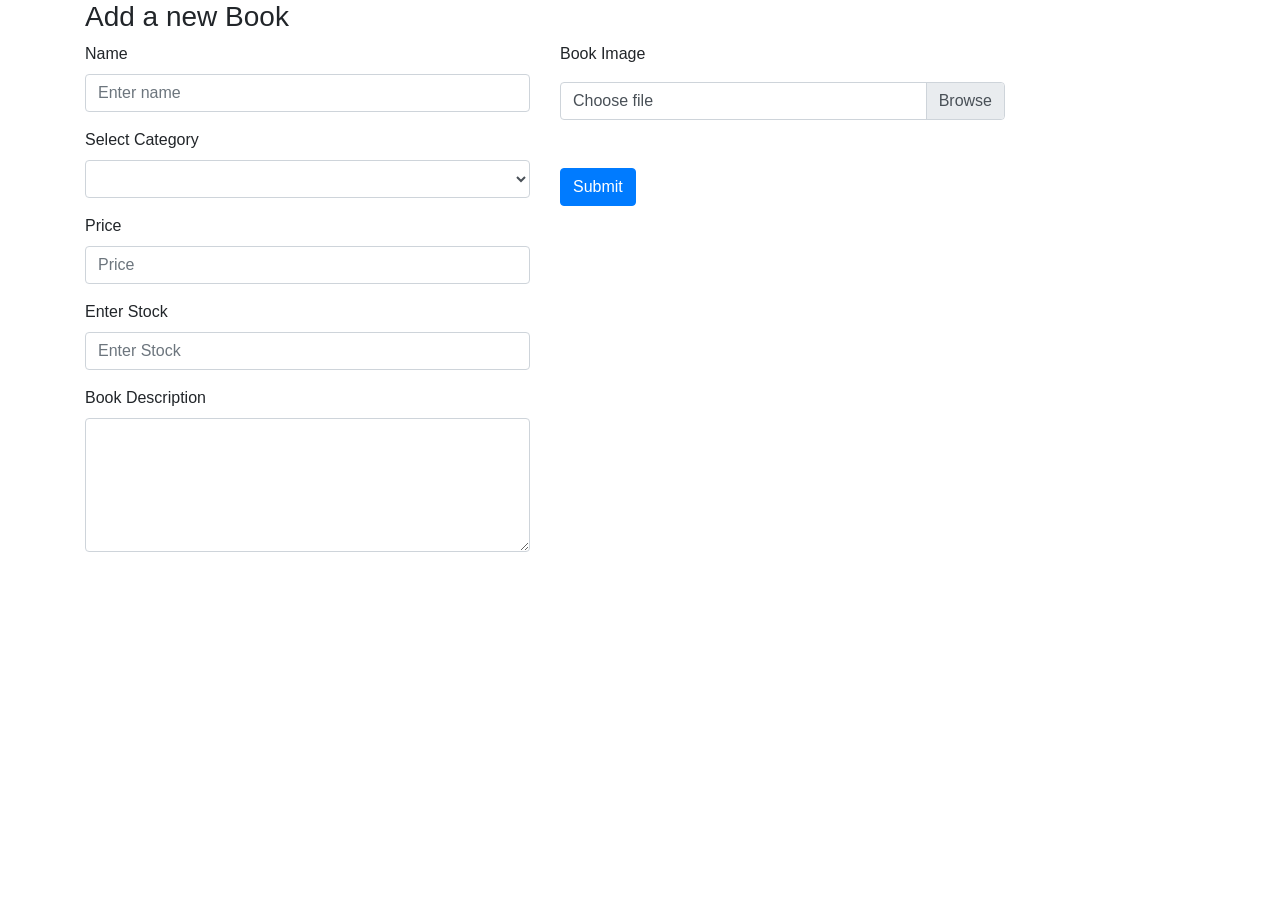
<file: src/main/resources/templates/addBook.html>
<!doctype html>
<html lang="en" xmlns:th="http://www.thymeleaf.org">
<head>
    <meta charset="UTF-8">
    <meta name="viewport"
          content="width=device-width, user-scalable=no, initial-scale=1.0, maximum-scale=1.0, minimum-scale=1.0">
    <meta http-equiv="X-UA-Compatible" content="ie=edge">
    <link rel="stylesheet" href="https://stackpath.bootstrapcdn.com/bootstrap/4.4.1/css/bootstrap.min.css"
          integrity="sha384-Vkoo8x4CGsO3+Hhxv8T/Q5PaXtkKtu6ug5TOeNV6gBiFeWPGFN9MuhOf23Q9Ifjh" crossorigin="anonymous">
    <link rel="stylesheet" href="https://use.fontawesome.com/releases/v5.7.0/css/all.css"
          integrity="sha384-lZN37f5QGtY3VHgisS14W3ExzMWZxybE1SJSEsQp9S+oqd12jhcu+A56Ebc1zFSJ" crossorigin="anonymous">
    <title>Document</title>
</head>
<body>

<div class="container">
    <h3>Add a new Book</h3>
    <form th:action="@{/admin/books/addbook}" method="post" th:object="${book}" enctype="multipart/form-data">
        <div class="row">
            <div class="col-sm-5">

                <input type="hidden" name="id" th:field="*{book_id}">
                <div class="form-group">
                    <label for="name">Name</label>
                    <input type="text" class="form-control" required th:field="*{book_name}" name="name" id="name"
                           placeholder="Enter name">

                </div>
                <div class="form-group">
                    <label for="category">Select Category</label>
                    <select class="form-control" th:field="*{Category}" id="category" name="category">
                       <option th:each="ur: ${allCategory}" th:value="${ur}"  th:text="${ur}"/>
                    </select>
                </div>
                <div class="form-group">
                    <label for="price">Price</label>
                    <input type="number" class="form-control" required th:field="*{price}" name="price" id="price"
                           placeholder="Price">
                </div>
                <div class="form-group">
                    <label for="weight">Enter Stock</label>
                    <input type="number" class="form-control" required th:field="*{Stock_Unit}" name="weight" id="weight"
                           placeholder="Enter Stock">
                </div>
                <div class="form-group">
                    <label for="description">Book Description</label>
                    <textarea class="form-control" rows="5" th:field="*{book_desc}" name="description" id="description"></textarea>
                </div>
            </div>
            <div class="col-sm-5">
                <p>Book Image</p>
                <div class="custom-file">
                    <input type="file"  class="custom-file-input" name="file" id="formFile" accept="image/png,image/jpg,image/jpeg" />
                    <label class="custom-file-label" for="productImage">Choose file</label>
                </div>
                <!-- <div class="form-group">
                    <img src="#" id="imgPreview" height="100px" width="100px" th:src="@{${'/productImages/' + productDTO.imageName}}" style="margin-top: 20px" alt=" ">
                </div> -->
                <!-- <input type="hidden" name="imgName" th:value="${productDTO.imageName}"> -->
                <br/>
                <br/>
                <br/>
                <button type="submit" class="btn btn-primary">Submit</button>
            </div>
        </div>
    </form>
</div>


<script src="https://code.jquery.com/jquery-3.4.1.slim.min.js"
        integrity="sha384-J6qa4849blE2+poT4WnyKhv5vZF5SrPo0iEjwBvKU7imGFAV0wwj1yYfoRSJoZ+n"
        crossorigin="anonymous"></script>
<script src="https://cdn.jsdelivr.net/npm/popper.js@1.16.0/dist/umd/popper.min.js"
        integrity="sha384-Q6E9RHvbIyZFJoft+2mJbHaEWldlvI9IOYy5n3zV9zzTtmI3UksdQRVvoxMfooAo"
        crossorigin="anonymous"></script>
<script src="https://stackpath.bootstrapcdn.com/bootstrap/4.4.1/js/bootstrap.min.js"
        integrity="sha384-wfSDF2E50Y2D1uUdj0O3uMBJnjuUD4Ih7YwaYd1iqfktj0Uod8GCExl3Og8ifwB6"
        crossorigin="anonymous"></script>
<script>
    function readURL(input){
        if(input.files && input.files[0]){
            var reader = new FileReader();
            reader.onload = function(e){
                $('#imgPreview').attr('src', e.target.result).width(100).height(100);
            }
            reader.readAsDataURL(input.files[0])
        }
    }
    $('#productImage').change(function(){
        readURL(this);
    });
    $(".custom-file-input").on("change", function() {
        var fileName = $(this).val().split("\\").pop();
        $(this).siblings(".custom-file-label").addClass("selected").html(fileName);
    });
</script>
</body>
</html>
</file>
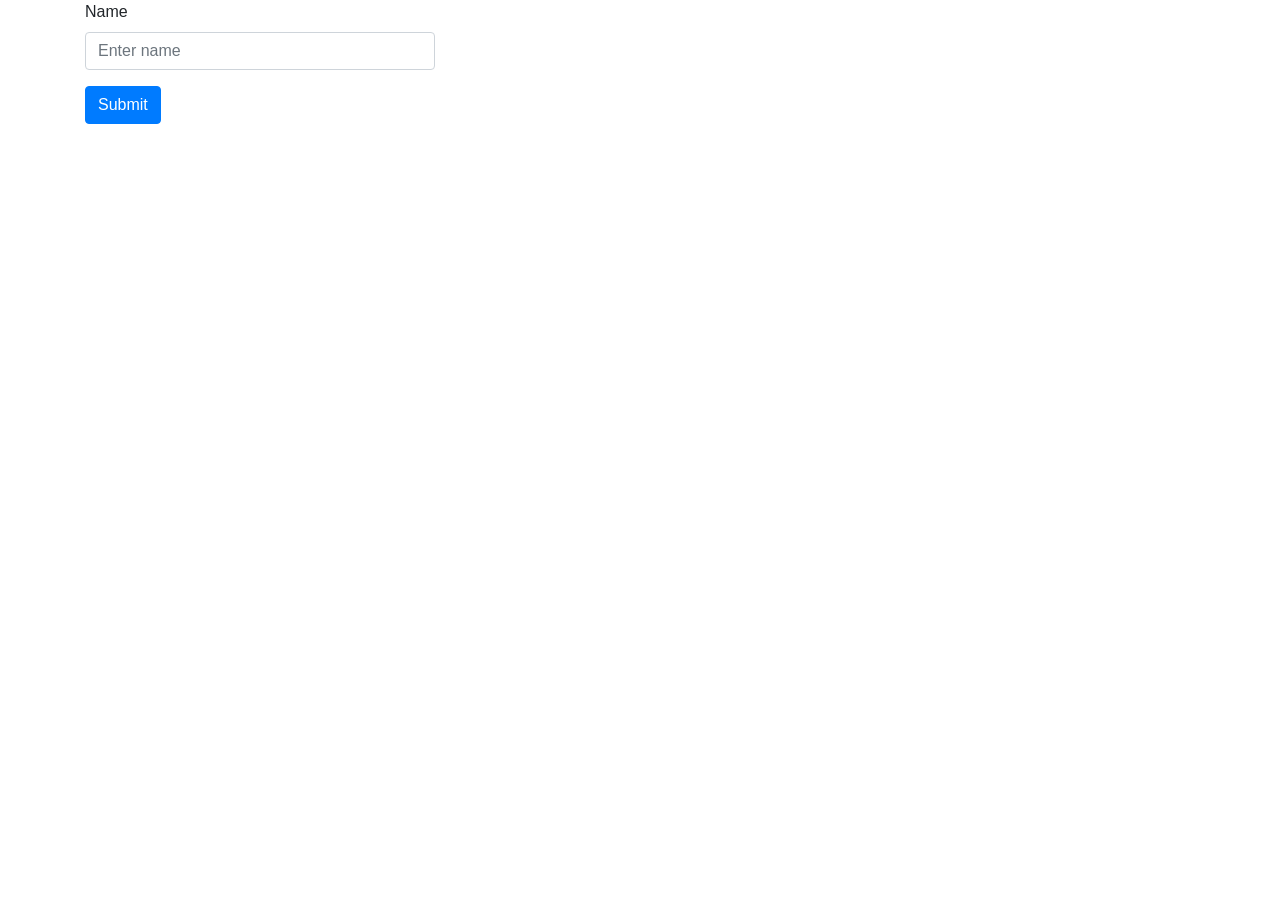
<file: src/main/resources/templates/addcategory.html>
<!doctype html>
<html lang="en" xmlns:th="http://www.thymeleaf.org">
<head>
    <meta charset="UTF-8">
    <meta name="viewport"
          content="width=device-width, user-scalable=no, initial-scale=1.0, maximum-scale=1.0, minimum-scale=1.0">
    <meta http-equiv="X-UA-Compatible" content="ie=edge">
    <link rel="stylesheet" href="https://stackpath.bootstrapcdn.com/bootstrap/4.4.1/css/bootstrap.min.css"
          integrity="sha384-Vkoo8x4CGsO3+Hhxv8T/Q5PaXtkKtu6ug5TOeNV6gBiFeWPGFN9MuhOf23Q9Ifjh" crossorigin="anonymous">
    <link rel="stylesheet" href="https://use.fontawesome.com/releases/v5.7.0/css/all.css"
          integrity="sha384-lZN37f5QGtY3VHgisS14W3ExzMWZxybE1SJSEsQp9S+oqd12jhcu+A56Ebc1zFSJ" crossorigin="anonymous">
    <title>Document</title>
</head>
<body>

<div class="container">
    <div class="row">
        <div class="col-sm-4">
            <form th:action="@{/admin/categories/addcategory/add}" method="post" th:object="${category}">
                
                <div class="form-group">
               
                    <label for="name">Name</label>
                    <input type="text" class="form-control" required  name="name" id="name"  placeholder="Enter name" th:field="*{Category_name}">

                </div>
                
                <button type="submit" class="btn btn-primary">Submit</button>
            </form>
        </div>
    </div>
</div>



<script src="https://code.jquery.com/jquery-3.4.1.slim.min.js" integrity="sha384-J6qa4849blE2+poT4WnyKhv5vZF5SrPo0iEjwBvKU7imGFAV0wwj1yYfoRSJoZ+n" crossorigin="anonymous"></script>
<script src="https://cdn.jsdelivr.net/npm/popper.js@1.16.0/dist/umd/popper.min.js" integrity="sha384-Q6E9RHvbIyZFJoft+2mJbHaEWldlvI9IOYy5n3zV9zzTtmI3UksdQRVvoxMfooAo" crossorigin="anonymous"></script>
<script src="https://stackpath.bootstrapcdn.com/bootstrap/4.4.1/js/bootstrap.min.js" integrity="sha384-wfSDF2E50Y2D1uUdj0O3uMBJnjuUD4Ih7YwaYd1iqfktj0Uod8GCExl3Og8ifwB6" crossorigin="anonymous"></script>
</body>
</html>
</file>
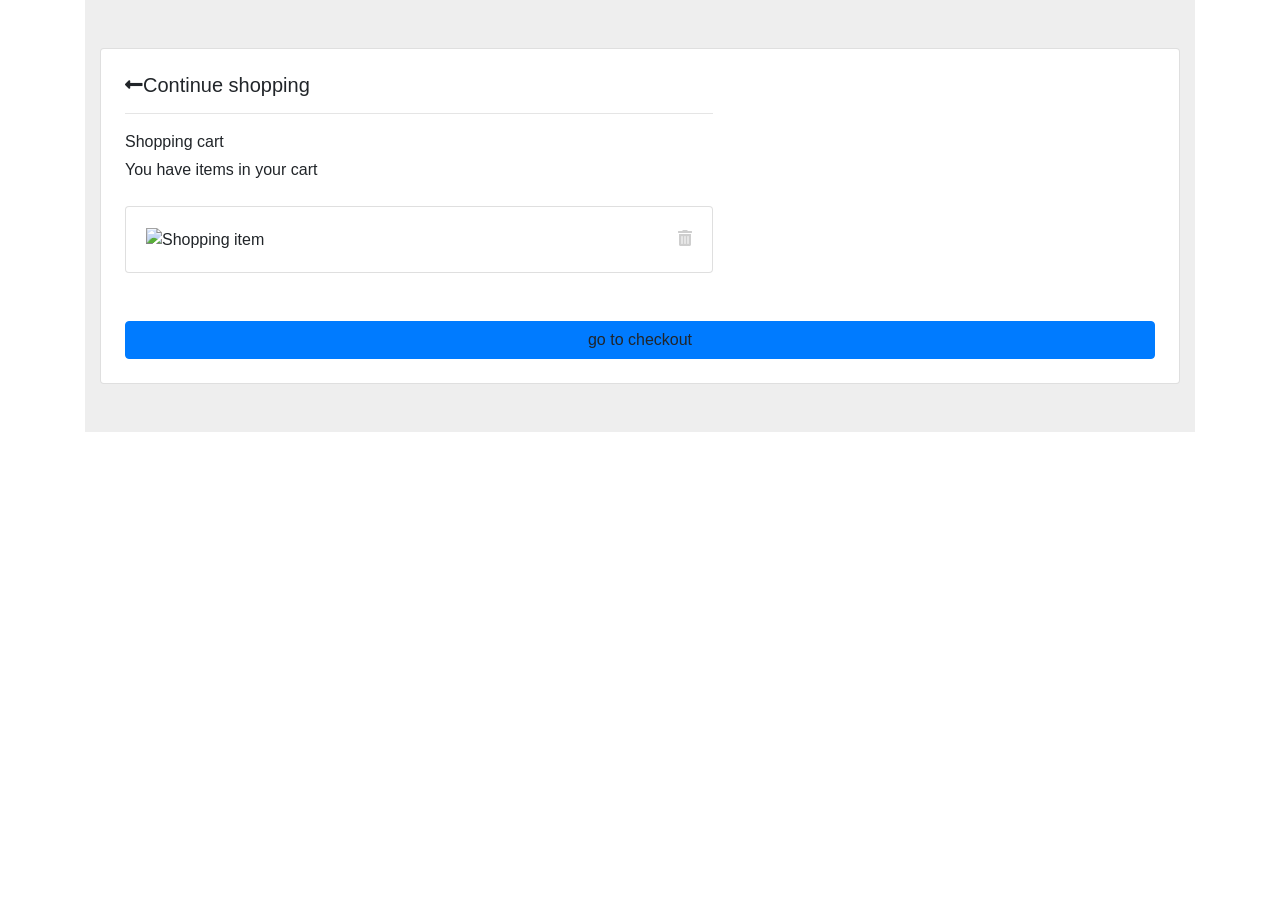
<file: src/main/resources/templates/Cart.html>
<!doctype html>
<html lang="en" xmlns:th="http://www.thymeleaf.org"
      xmlns:sec="http://www.thymeleaf.org/thymeleaf-extras-springsecurity3">
<head>
    <meta charset="UTF-8">
    <meta name="viewport"
          content="width=device-width, user-scalable=no, initial-scale=1.0, maximum-scale=1.0, minimum-scale=1.0">
    <meta http-equiv="X-UA-Compatible" content="ie=edge">
    <link rel="stylesheet" href="https://stackpath.bootstrapcdn.com/bootstrap/4.4.1/css/bootstrap.min.css"
          integrity="sha384-Vkoo8x4CGsO3+Hhxv8T/Q5PaXtkKtu6ug5TOeNV6gBiFeWPGFN9MuhOf23Q9Ifjh" crossorigin="anonymous">
    <link rel="stylesheet" href="https://use.fontawesome.com/releases/v5.11.2/css/all.css">
	
    <title>Document</title>
</head>
<body>
<main>
    <div class="container">

        <!--Section: Block Content-->
        <section class="h-100 h-custom" style="background-color: #eee;">
  <div class="container py-5 h-100">
    <div class="row d-flex justify-content-center align-items-center h-100">
      <div class="col">
        <div class="card">
          <div class="card-body p-4">

            <div class="row">

              <div class="col-lg-7">
                <h5 class="mb-3"><a href="#!" class="text-body" th:href="@{/displaybooks}"><i
                      class="fas fa-long-arrow-alt-left me-2"></i>Continue shopping</a></h5>
                <hr>

                <div class="d-flex justify-content-between align-items-center mb-4">
                  <div>
                    <p class="mb-1">Shopping cart</p>
                    <p class="mb-0">You have <span th:text="${unit}"></span> items in your cart</p>
                  </div>
                 <!--  <div>
                    <p class="mb-0"><span class="text-muted">Sort by:</span> <a href="#!"
                        class="text-body">price <i class="fas fa-angle-down mt-1"></i></a></p>
                  </div> -->
                </div>

                <div class="card mb-5" th:each="cr : ${crdt}">
                  <div class="card-body">
                    <div class="d-flex justify-content-between">
                      <div class="d-flex flex-row align-items-center">
                        <div>
                          <img
                            th:src="@{${'/images/upload/'+cr.book_img}}"
                            class="img-fluid rounded-3" alt="Shopping item" style="width: 65px;">
                        </div>
                        <div class="ms-3">
                          <h5 th:text="${cr.book_name}"></h5>
                         <!--  <p class="small mb-0" >256GB, Navy Blue</p> -->
                        </div>
                      </div>
                      <div class="d-flex flex-row align-items-center">
                        <div style="width: 50px;">
                          <h5 class="fw-normal mb-0" th:text="${cr.unit}"></h5>
                        </div>
                        <div style="width: 80px;">
                          <h5 class="mb-0" th:text="${cr.Amount}"></h5>
                        </div>
                        <a th:href="@{{id}(id=${cr.book_no})}" style="color: #cecece;"><i class="fas fa-trash-alt"></i></a>
                      </div>
                    </div>
                  </div>
                </div>
                
                
				</div>
              <!-- Card -->
                    <!-- <div class="card col-lg-5">
                        <div class="card-body" th:each="cr : ${crdt}">

                            <h5 >The total amount </h5>

                            <ul class="list-group list-group-flush" >
                                <li class="list-group-item d-flex justify-content-between align-items-center border-0 px-0 pb-0">
                                    Amount Payable
                                    <span>₹<span th:text="${cr.Amount}"></span></span>
                                </li>
                                <li class="list-group-item d-flex justify-content-between align-items-center px-0">
                                    Shipping
                                    <span>Gratis</span>
                                </li>
                                <li class="list-group-item d-flex justify-content-between align-items-center border-0 px-0 mb-3">
                                    <div>
                                        <strong>The total amount of</strong>
                                        <strong>
                                            <p class="mb-0">(including VAT)</p>
                                        </strong>
                                    </div>
                                    <span><strong>₹<span th:text="${cr.Amount}"></span></strong></span>
                                </li>
                            </ul>

                            <a th:href="@{/checkout}" h class="btn btn-primary btn-block waves-effect waves-light">go to
                                checkout</a>

                        </div>
                    </div> -->
                    <!-- Card -->
                    <div>
              </div>
            </div>
			 <div>
               <a th:href="@{/checkout}" h class="btn btn-primary btn-block waves-effect waves-light">go to
                                checkout</a>
          </div>
        </div>
      </div>
    </div>
    
    
  </div>
</section>
        <!--Section: Block Content-->

    </div>
</main>
<!--Main layout-->
<script src="https://code.jquery.com/jquery-3.4.1.slim.min.js" integrity="sha384-J6qa4849blE2+poT4WnyKhv5vZF5SrPo0iEjwBvKU7imGFAV0wwj1yYfoRSJoZ+n" crossorigin="anonymous"></script>
<script src="https://cdn.jsdelivr.net/npm/popper.js@1.16.0/dist/umd/popper.min.js" integrity="sha384-Q6E9RHvbIyZFJoft+2mJbHaEWldlvI9IOYy5n3zV9zzTtmI3UksdQRVvoxMfooAo" crossorigin="anonymous"></script>
<script src="https://stackpath.bootstrapcdn.com/bootstrap/4.4.1/js/bootstrap.min.js" integrity="sha384-wfSDF2E50Y2D1uUdj0O3uMBJnjuUD4Ih7YwaYd1iqfktj0Uod8GCExl3Og8ifwB6" crossorigin="anonymous"></script>
</body>
</html>
</file>
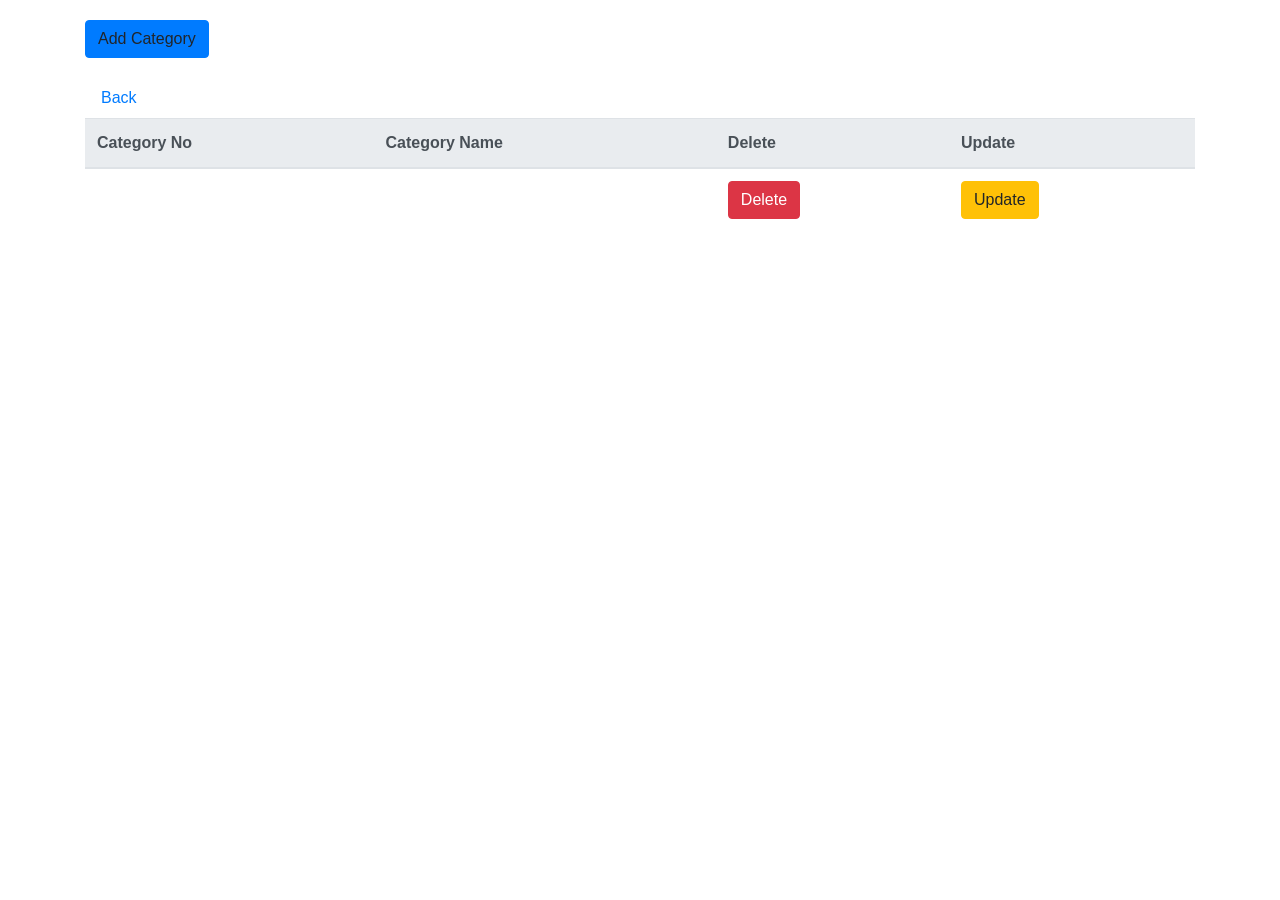
<file: src/main/resources/templates/categories.html>
<!doctype html>
<html lang="en" xmlns:th="http://www.thymeleaf.org">
<head>
    <meta charset="UTF-8">
    <meta name="viewport"
          content="width=device-width, user-scalable=no, initial-scale=1.0, maximum-scale=1.0, minimum-scale=1.0">
    <meta http-equiv="X-UA-Compatible" content="ie=edge">
    <link rel="stylesheet" href="https://stackpath.bootstrapcdn.com/bootstrap/4.4.1/css/bootstrap.min.css"
          integrity="sha384-Vkoo8x4CGsO3+Hhxv8T/Q5PaXtkKtu6ug5TOeNV6gBiFeWPGFN9MuhOf23Q9Ifjh" crossorigin="anonymous">
    <link rel="stylesheet" href="https://use.fontawesome.com/releases/v5.7.0/css/all.css"
          integrity="sha384-lZN37f5QGtY3VHgisS14W3ExzMWZxybE1SJSEsQp9S+oqd12jhcu+A56Ebc1zFSJ" crossorigin="anonymous">
    <title>Document</title>
</head>
<body>
<div class="container">

    <a th:href="@{/admin/categories/addcategory}" style="margin: 20px 0" class="btn btn-primary">Add Category</a>
    <a class="nav-link" th:href="@{/admin}" href="#"> Back </a>
    <table class="table">
        <thead class="thead-light">
        <tr>
            <th scope="col">Category No</th>
            <th scope="col">Category Name</th>
            <th scope="col">Delete</th>
            <th scope="col">Update</th>
        </tr>
        </thead>
        <tbody>

        <tr th:each="category: ${category}">
            <td th:text="${category.id}"></td>
            <td th:text="${category.Category_name}"></td>

            <td><a href="" th:href="@{/admin/categories/delete/{id}(id=${category.id})}" class="btn btn-danger">Delete</a></td>
            <td><a href="" th:href="@{/admin/categories/update/{id}(id=${category.id})}" class="btn btn-warning">Update</a></td>

        </tr>
        </tbody>
    </table>
</div>



<script src="https://code.jquery.com/jquery-3.4.1.slim.min.js" integrity="sha384-J6qa4849blE2+poT4WnyKhv5vZF5SrPo0iEjwBvKU7imGFAV0wwj1yYfoRSJoZ+n" crossorigin="anonymous"></script>
<script src="https://cdn.jsdelivr.net/npm/popper.js@1.16.0/dist/umd/popper.min.js" integrity="sha384-Q6E9RHvbIyZFJoft+2mJbHaEWldlvI9IOYy5n3zV9zzTtmI3UksdQRVvoxMfooAo" crossorigin="anonymous"></script>
<script src="https://stackpath.bootstrapcdn.com/bootstrap/4.4.1/js/bootstrap.min.js" integrity="sha384-wfSDF2E50Y2D1uUdj0O3uMBJnjuUD4Ih7YwaYd1iqfktj0Uod8GCExl3Og8ifwB6" crossorigin="anonymous"></script>
</body>
</html>
</file>
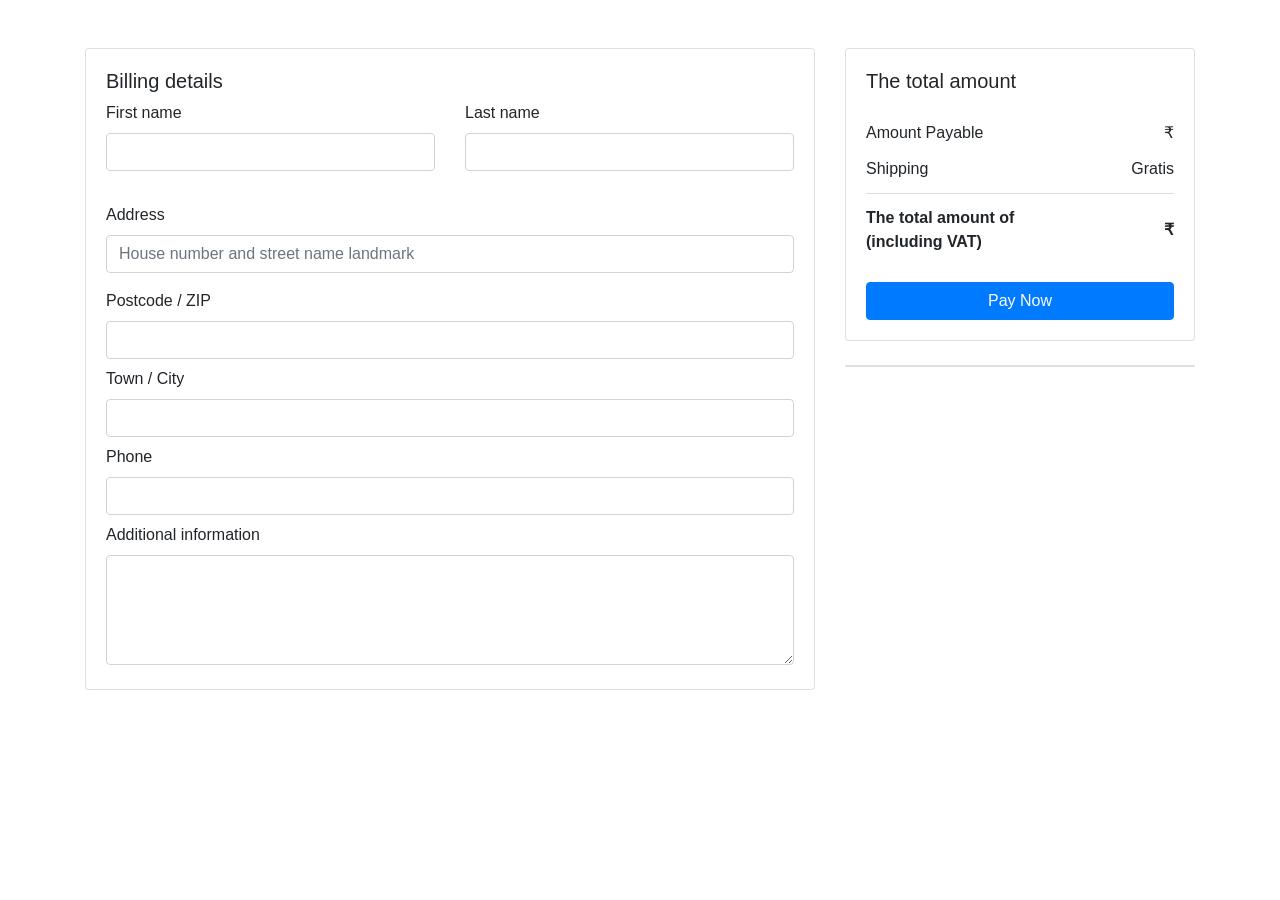
<file: src/main/resources/templates/checkout.html>
<!doctype html>
<html lang="en" xmlns:th="http://www.thymeleaf.org">
<head>
    <meta charset="UTF-8">
    <meta name="viewport"
          content="width=device-width, user-scalable=no, initial-scale=1.0, maximum-scale=1.0, minimum-scale=1.0">
    <meta http-equiv="X-UA-Compatible" content="ie=edge">
    <link rel="stylesheet" href="https://stackpath.bootstrapcdn.com/bootstrap/4.4.1/css/bootstrap.min.css"
          integrity="sha384-Vkoo8x4CGsO3+Hhxv8T/Q5PaXtkKtu6ug5TOeNV6gBiFeWPGFN9MuhOf23Q9Ifjh" crossorigin="anonymous">
    <link rel="stylesheet" href="https://use.fontawesome.com/releases/v5.11.2/css/all.css">

    <title>CheckOut</title>
</head>
<body>

<div class="container">

    <!--Section: Block Content-->
    <form th:action="@{/PayNow}" method="post" th:object="${order}">
    <section class="mt-5 mb-4" >

        <!--Grid row-->
        <div class="row">

            <!--Grid column-->
            <div class="col-lg-8 mb-4">

                <!-- Card -->
                <div class="card wish-list pb-1">
                    <div class="card-body">

                        <h5 class="mb-2">Billing details</h5>

                        <!-- Grid row -->
                        <div class="row">

                            <!-- Grid column -->
                            <div class="col-lg-6">

                                <!-- First name -->
                                <div class="md-form md-outline mb-0 mb-lg-4">
                                    <label for="firstName">First name</label>
                                    <input type="text" id="firstName" required class="form-control mb-0 mb-lg-2" th:field="*{First_name}">
                                </div>

                            </div>
                            <!-- Grid column -->

                            <!-- Grid column -->
                            <div class="col-lg-6">

                                <!-- Last name -->
                                <div class="md-form md-outline">
                                    <label for="lastName">Last name</label>
                                    <input type="text" id="lastName" required class="form-control" th:field="*{last_name}">
                                </div>

                            </div>
                            <!-- Grid column -->

                        </div>
                        <!-- Grid row -->
                        <!-- Address Part 1 -->
                        <div class="md-form md-outline mt-2">
                            <label for="form14">Address</label>
                            <input type="text" required id="form14" placeholder="House number and street name landmark" class="form-control" th:field="*{Address}">
                        </div>

                    

                        <!-- Postcode / ZIP -->
                        <div class="md-form md-outline mt-3">
                            <label for="form16">Postcode / ZIP</label>
                            <input type="text" maxlength="6" minlength="6" required id="form16" class="form-control" th:field="*{postcode}">
                        </div>

                        <!-- Town / City -->
                        <div class="md-form md-outline mt-2">
                            <label for="form17">Town / City</label>
                            <input type="text" required id="form17" class="form-control" th:field="*{city}">

                        </div>

                        <!-- Phone -->
                        <div class="md-form md-outline mt-2">
                            <label for="form18">Phone</label>
                            <input type="number" minlength="10" maxlength="10" required id="form18" class="form-control" th:field="*{phone}">
                        </div>

                       

                        <!-- Additional information -->
                        <div class="md-form md-outline mt-2">
                            <label for="form76">Additional information</label>
                            <textarea id="form76" class="md-textarea form-control" rows="4" th:field="*{Additional_information}"></textarea>
                        </div>



                    </div>
                </div>
                <!-- Card -->

            </div>
            <!--Grid column-->

            <!--Grid column-->
            <div class="col-lg-4">

                <!-- Card -->
                <div class="card mb-4">
                    <div class="card-body">

                        <h5 class="mb-3">The total amount </h5>

                        <ul class="list-group list-group-flush">
                            <li class="list-group-item d-flex justify-content-between align-items-center border-0 px-0 pb-0">
                                Amount Payable
                                <span>₹<span th:text="${tot}"></span></span>
                            </li>
                            <li class="list-group-item d-flex justify-content-between align-items-center px-0">
                                Shipping
                                <span>Gratis</span>
                            </li>
                            <li class="list-group-item d-flex justify-content-between align-items-center border-0 px-0 mb-3">
                                <div>
                                    <strong>The total amount of</strong>
                                    <strong>
                                        <p class="mb-0">(including VAT)</p>
                                    </strong>
                                </div>
                                <span><strong>₹<span th:text="${tot}"></span></strong></span>
                            </li>
                        </ul>

                        <form action="" method="post" th:action="@{/PayNow}" >
                            <button type="submit"  class="btn btn-primary btn-block waves-effect waves-light">Pay Now</button>
                        </form>

                    </div>
                </div>
                <!-- Card -->

                <!-- Card -->
                <div class="card mb-4">
                   
                </div>
                <!-- Card -->

            </div>
            <!--Grid column-->

        </div>
        <!--Grid row-->

    </section></form>
    <!--Section: Block Content-->


</div>





<script src="https://code.jquery.com/jquery-3.4.1.slim.min.js" integrity="sha384-J6qa4849blE2+poT4WnyKhv5vZF5SrPo0iEjwBvKU7imGFAV0wwj1yYfoRSJoZ+n" crossorigin="anonymous"></script>
<script src="https://cdn.jsdelivr.net/npm/popper.js@1.16.0/dist/umd/popper.min.js" integrity="sha384-Q6E9RHvbIyZFJoft+2mJbHaEWldlvI9IOYy5n3zV9zzTtmI3UksdQRVvoxMfooAo" crossorigin="anonymous"></script>
<script src="https://stackpath.bootstrapcdn.com/bootstrap/4.4.1/js/bootstrap.min.js" integrity="sha384-wfSDF2E50Y2D1uUdj0O3uMBJnjuUD4Ih7YwaYd1iqfktj0Uod8GCExl3Og8ifwB6" crossorigin="anonymous"></script>
</body>
</html>
</file>
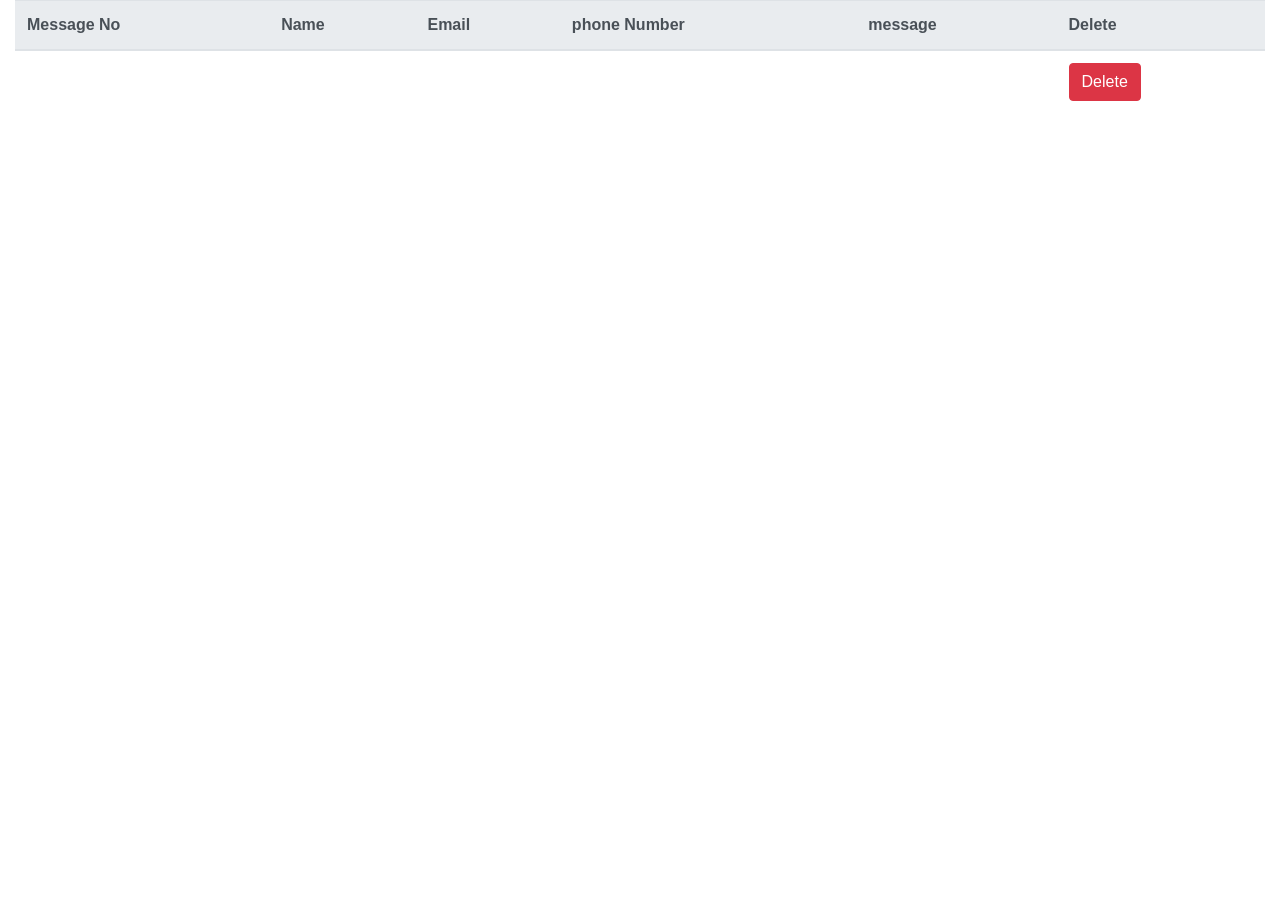
<file: src/main/resources/templates/ManageContact.html>
<!doctype html>
<html lang="en" xmlns:th="http://www.thymeleaf.org">
<head>
    <meta charset="UTF-8">
    <meta name="viewport"
          content="width=device-width, user-scalable=no, initial-scale=1.0, maximum-scale=1.0, minimum-scale=1.0">
    <meta http-equiv="X-UA-Compatible" content="ie=edge">
    <link rel="stylesheet" href="https://stackpath.bootstrapcdn.com/bootstrap/4.4.1/css/bootstrap.min.css"
          integrity="sha384-Vkoo8x4CGsO3+Hhxv8T/Q5PaXtkKtu6ug5TOeNV6gBiFeWPGFN9MuhOf23Q9Ifjh" crossorigin="anonymous">
    
    <title>Document</title>
</head>
<body>

<div class="container-fluid">

    
    
    <table class="table">
        <thead class="thead-light">
        <tr>
        	
            <th scope="col">Message No</th>
            <th scope="col">Name</th>
            <th scope="col">Email</th>
             <th scope="col">phone Number</th>
            <th scope="col">message</th>
            <th scope="col">Delete</th>
            
        </tr>
        </thead>
        <tbody>

        <tr th:each="st : ${contact}">
             <td th:text="${st.id}"></td>
            <td th:text="${st.name}"></td>
            <td th:text="${st.email}"></td>
            <td th:text="${st.phoneNumber}"></td>
            <td th:text="${st.message}"></td>
            <td><a href="" th:href="@{/admin/contact/delete/{id}(id=${st.id})}" class="btn btn-danger">Delete</a></td>

           
            
        </tr>
        </tbody>
    </table>
</div>



<script src="https://code.jquery.com/jquery-3.4.1.slim.min.js" integrity="sha384-J6qa4849blE2+poT4WnyKhv5vZF5SrPo0iEjwBvKU7imGFAV0wwj1yYfoRSJoZ+n" crossorigin="anonymous"></script>
<script src="https://cdn.jsdelivr.net/npm/popper.js@1.16.0/dist/umd/popper.min.js" integrity="sha384-Q6E9RHvbIyZFJoft+2mJbHaEWldlvI9IOYy5n3zV9zzTtmI3UksdQRVvoxMfooAo" crossorigin="anonymous"></script>
<script src="https://stackpath.bootstrapcdn.com/bootstrap/4.4.1/js/bootstrap.min.js" integrity="sha384-wfSDF2E50Y2D1uUdj0O3uMBJnjuUD4Ih7YwaYd1iqfktj0Uod8GCExl3Og8ifwB6" crossorigin="anonymous"></script>
</body>
</html>
</file>
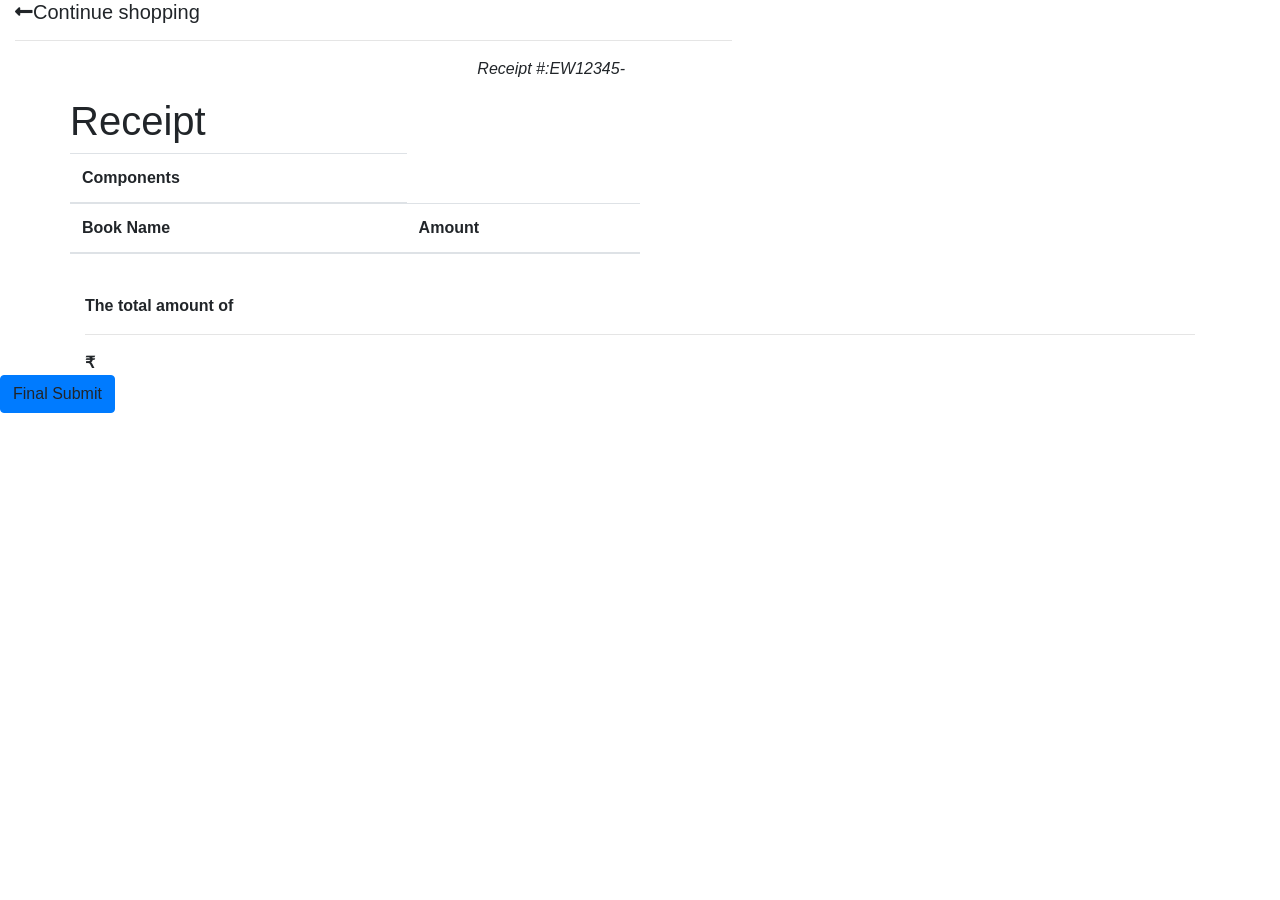
<file: src/main/resources/templates/orderPlaced.html>
<!doctype html>
<html lang="en" xmlns:th="http://www.thymeleaf.org"
      xmlns:sec="http://www.thymeleaf.org/thymeleaf-extras-springsecurity3">
<head>
    <meta charset="UTF-8">
    <meta name="viewport"
          content="width=device-width, user-scalable=no, initial-scale=1.0, maximum-scale=1.0, minimum-scale=1.0">
    <meta http-equiv="X-UA-Compatible" content="ie=edge">
    <link rel="stylesheet" href="https://stackpath.bootstrapcdn.com/bootstrap/4.4.1/css/bootstrap.min.css"
          integrity="sha384-Vkoo8x4CGsO3+Hhxv8T/Q5PaXtkKtu6ug5TOeNV6gBiFeWPGFN9MuhOf23Q9Ifjh" crossorigin="anonymous">
    <link rel="stylesheet" href="https://use.fontawesome.com/releases/v5.11.2/css/all.css">

    <title>Document</title>
</head>
<body>
<div class="col-lg-7">
                <h5 class="mb-3"><a href="#!" class="text-body" th:href="@{/displaybooks}"><i
                      class="fas fa-long-arrow-alt-left me-2"></i>Continue shopping</a></h5>
                <hr>
</div>
<div class="container">
    <div class="row">
        <div class="well col-xs-10 col-sm-10 col-md-6 col-xs-offset-1 col-sm-offset-1 col-md-offset-3">
            <div class="row">
                <div class="col-xs-6 col-sm-6 col-md-6">
                    <strong th:text="${result}"></strong>
                    <br>
                </div>
                <div class="col-xs-6 col-sm-6 col-md-6 text-right">
                    <p >
                        <em>Receipt #:EW12345-<span th:text="${orderno}"></span> </em>
                    </p>
                </div>
            </div>
            <div class="row">
                <div class="text-center">
                    <h1>Receipt</h1>
                </div>

                <table class="table table-hover">
                    <thead>
                    <tr>
                        <th>Components</th>
                        
                    </tr>
                       <tr>
                        <th>Book Name</th>
                         <th>Amount</th>
                    </tr>
                    </thead>
                    <tbody>

                    <tr th:each="entry : ${crdt}">

                        <td th:text="${entry.book_name}"></td>
						<td th:text="${entry.amount}"></td>
					
                     
                    
                    </tr>
                   
                    </tbody>
                    
                              
                  
                </table>
            </div>
        </div>
    </div>
    <strong>The total amount of</strong> <hr/><strong>₹<span th:text="${tot}"></span></strong> 
</div>
		<div>
               <a th:href="@{/FinalSubmit}" h class="btn btn-primary">Final Submit</a>
          </div>




<script src="https://code.jquery.com/jquery-3.4.1.slim.min.js" integrity="sha384-J6qa4849blE2+poT4WnyKhv5vZF5SrPo0iEjwBvKU7imGFAV0wwj1yYfoRSJoZ+n" crossorigin="anonymous"></script>
<script src="https://cdn.jsdelivr.net/npm/popper.js@1.16.0/dist/umd/popper.min.js" integrity="sha384-Q6E9RHvbIyZFJoft+2mJbHaEWldlvI9IOYy5n3zV9zzTtmI3UksdQRVvoxMfooAo" crossorigin="anonymous"></script>
<script src="https://stackpath.bootstrapcdn.com/bootstrap/4.4.1/js/bootstrap.min.js" integrity="sha384-wfSDF2E50Y2D1uUdj0O3uMBJnjuUD4Ih7YwaYd1iqfktj0Uod8GCExl3Og8ifwB6" crossorigin="anonymous"></script>
</body>
</html>
</file>
